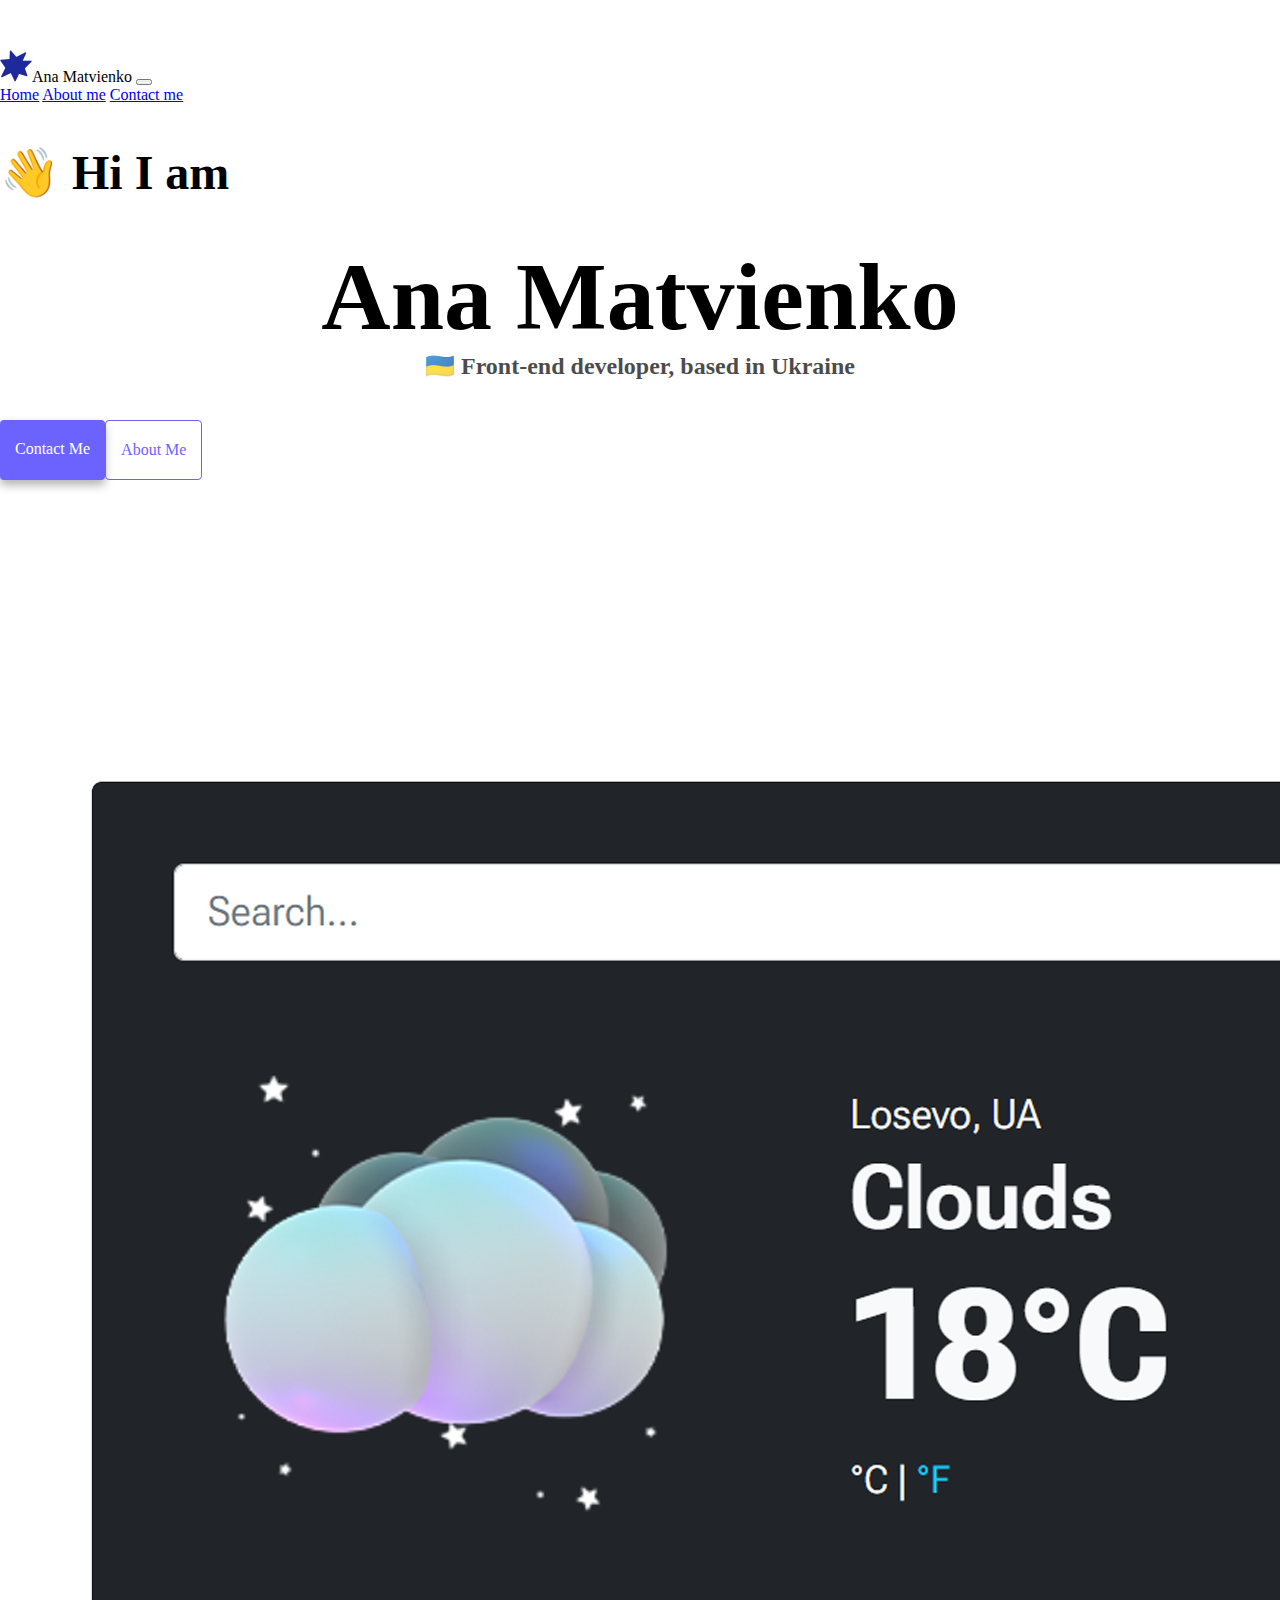
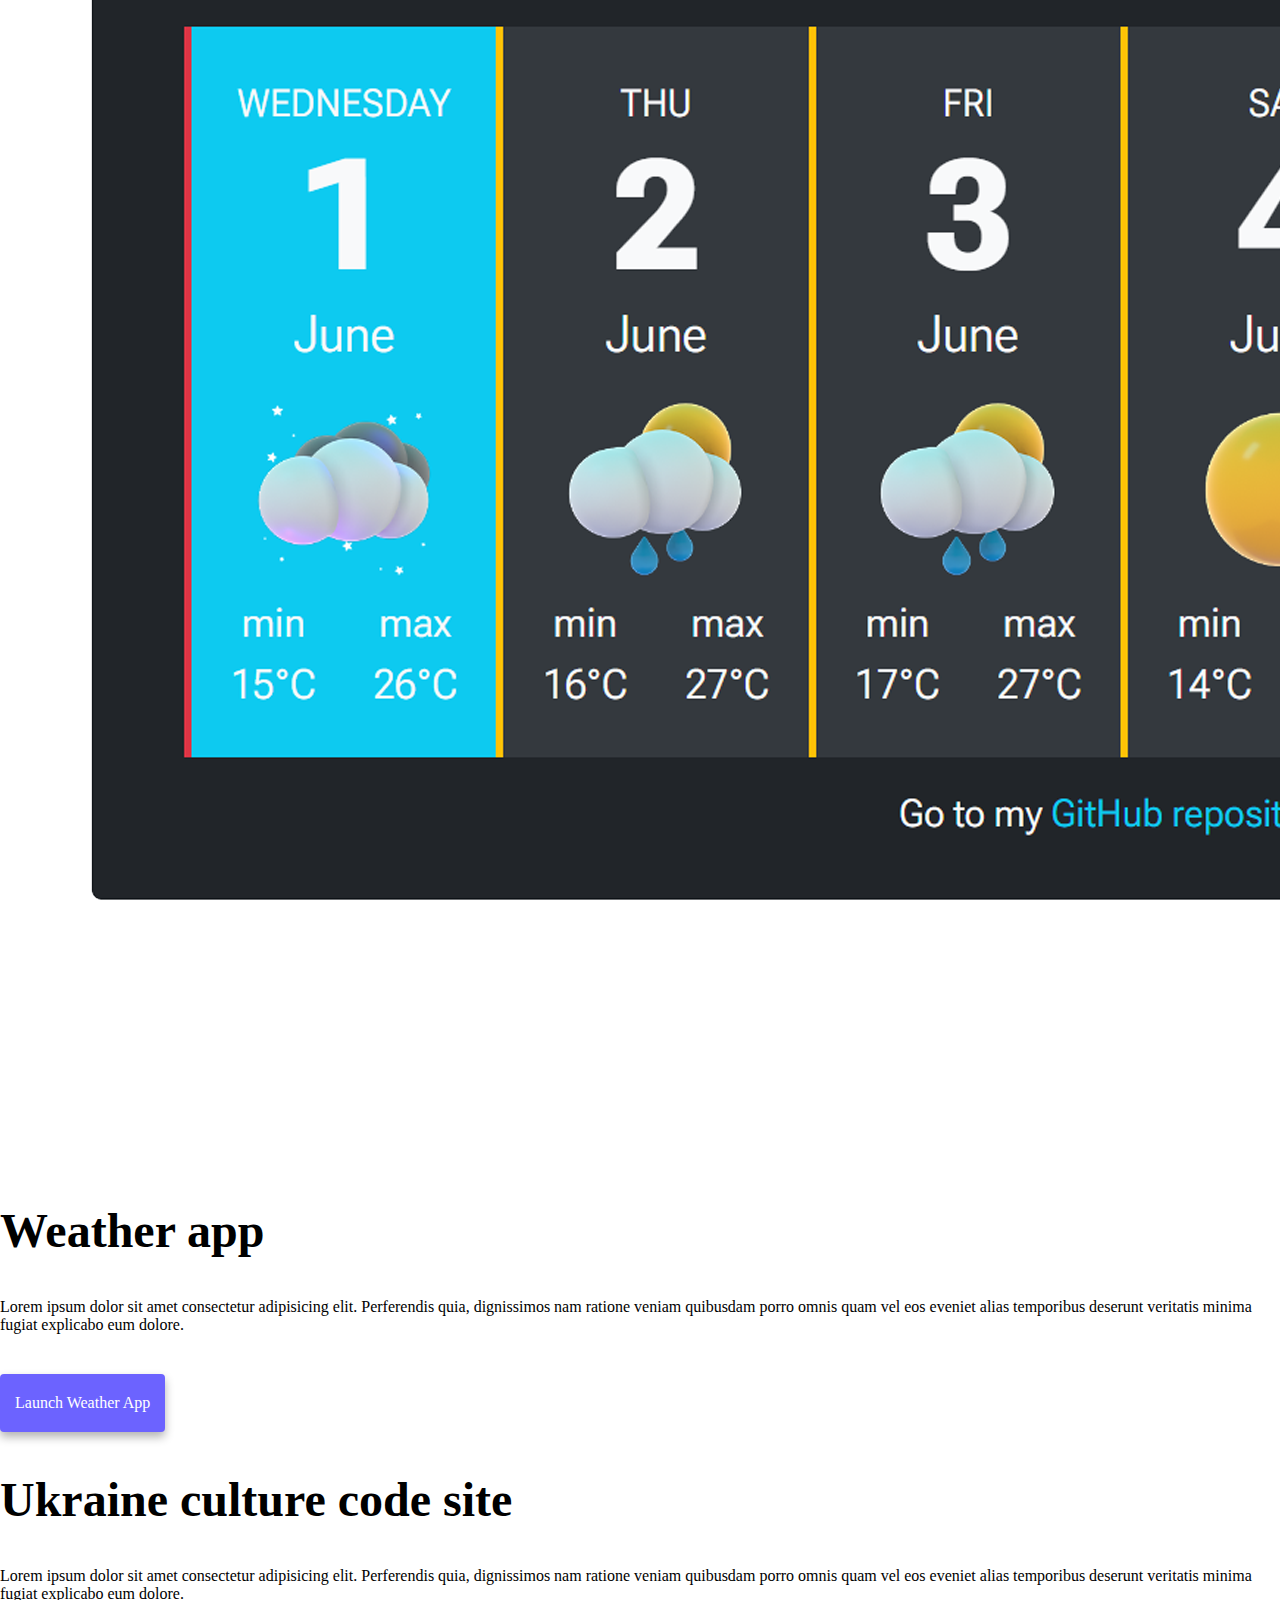
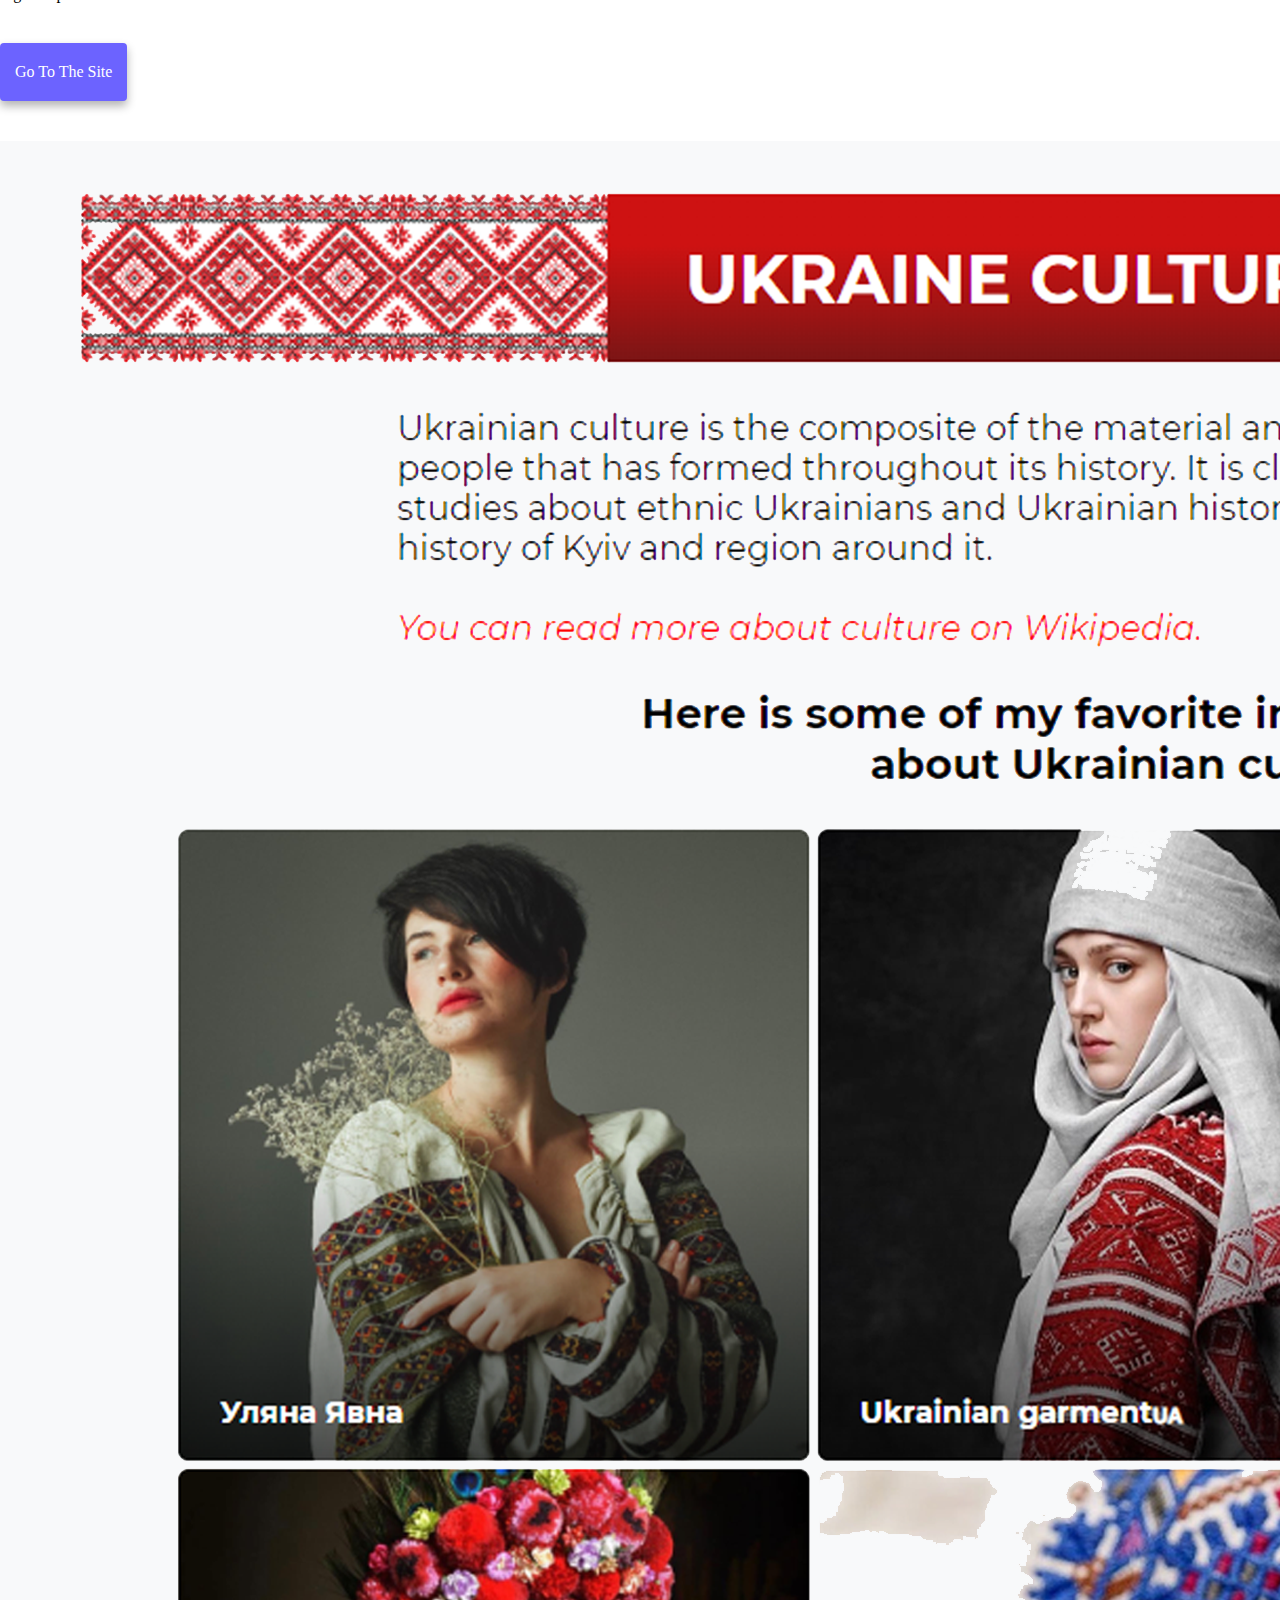
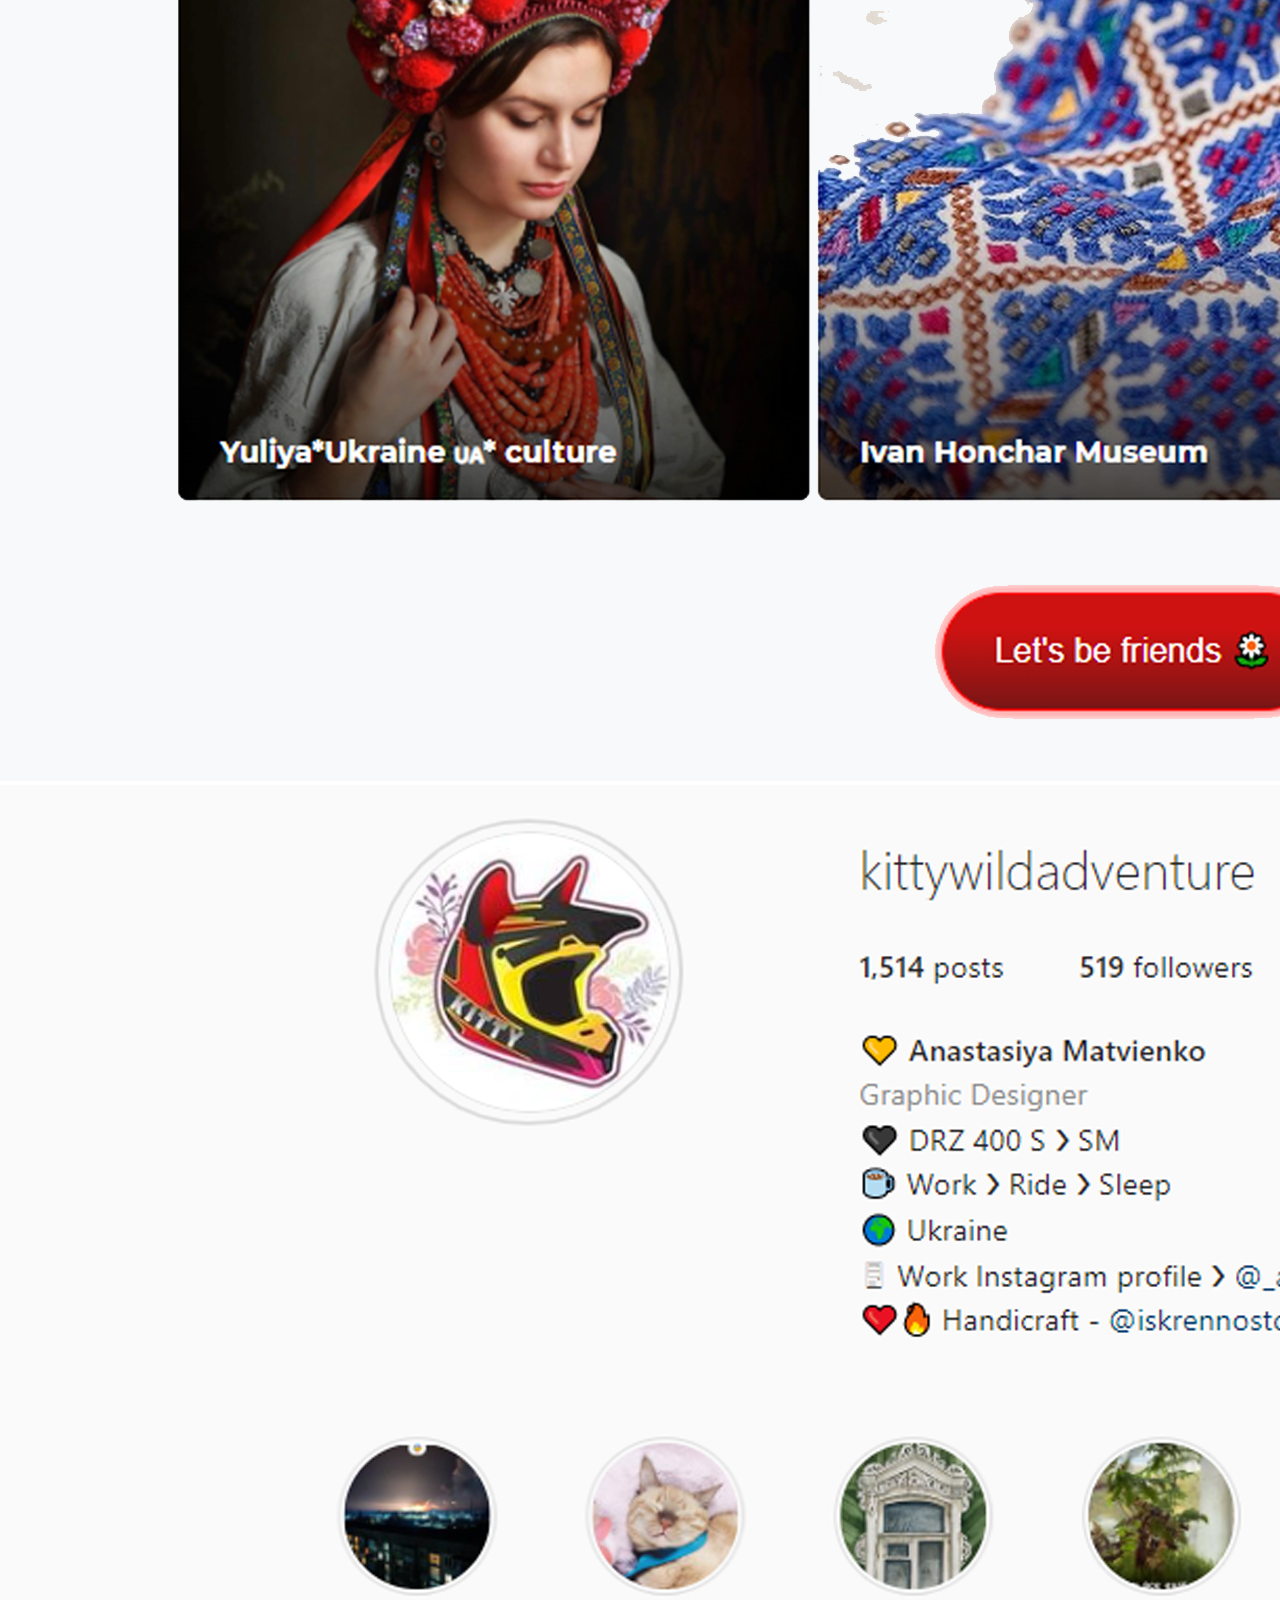
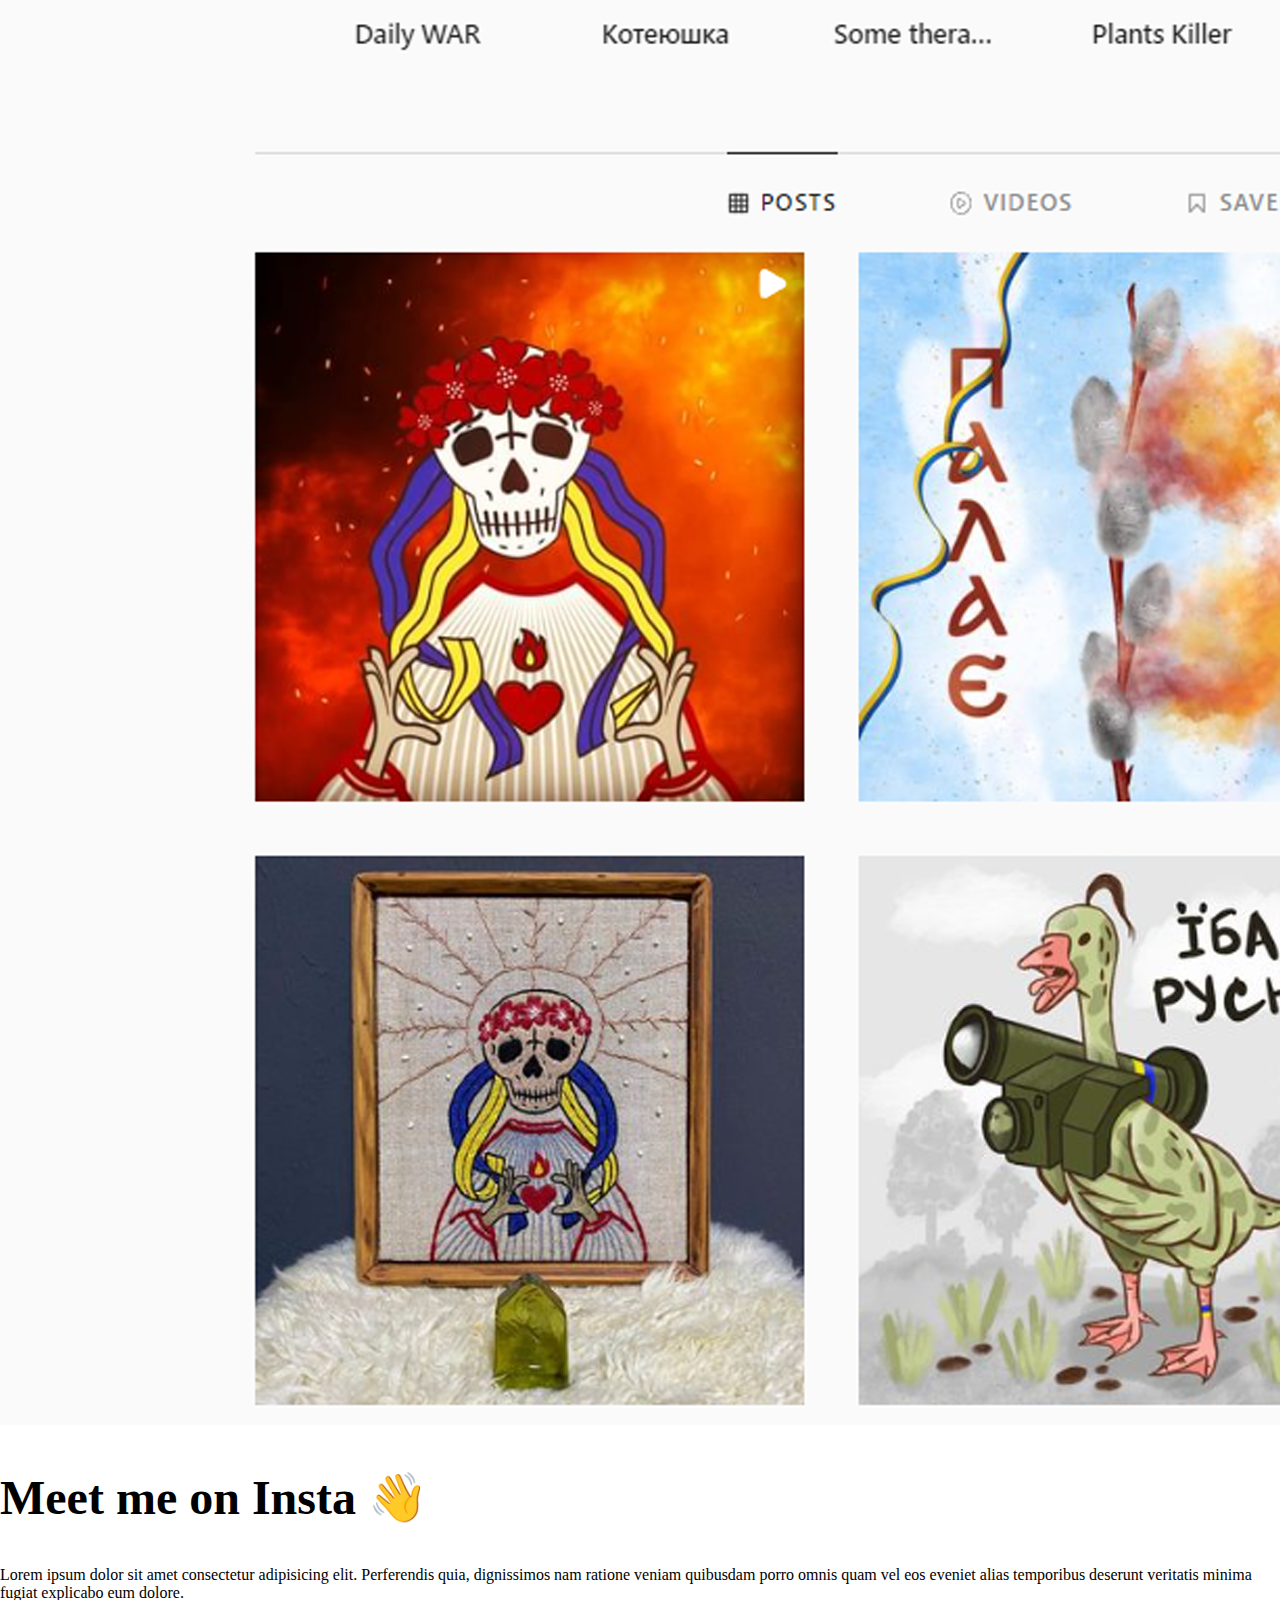
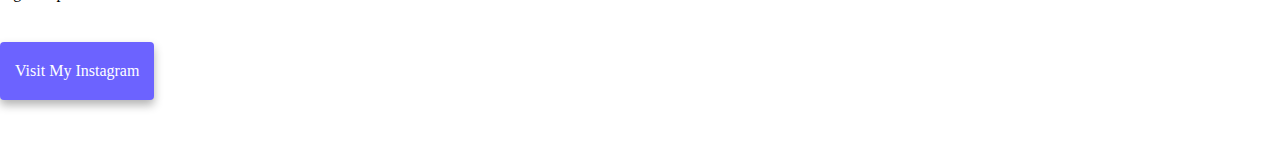
<file: index.html>
<!DOCTYPE html>
<html lang="en">
  <head>
    <meta charset="UTF-8" />
    <meta http-equiv="X-UA-Compatible" content="IE=edge" />
    <meta name="viewport" content="width=device-width, initial-scale=1.0" />
    <meta
      name="description"
      content="Anastasiya Matvienko, Front-end developer, based in Ukraine "
    />
    <title>Anastasiya Matvienko, Front-end developer, based in Ukraine</title>
    <link
      href="https://cdn.jsdelivr.net/npm/bootstrap@5.2.0-beta1/dist/css/bootstrap.min.css"
      rel="stylesheet"
      integrity="sha384-0evHe/X+R7YkIZDRvuzKMRqM+OrBnVFBL6DOitfPri4tjfHxaWutUpFmBp4vmVor"
      crossorigin="anonymous"
    />
    <script
      src="https://cdn.jsdelivr.net/npm/bootstrap@5.2.0-beta1/dist/js/bootstrap.min.js"
      integrity="sha384-kjU+l4N0Yf4ZOJErLsIcvOU2qSb74wXpOhqTvwVx3OElZRweTnQ6d31fXEoRD1Jy"
      crossorigin="anonymous"
    ></script>
    <link rel="stylesheet" href="style.css" />
    <link rel="apple-touch-icon" sizes="180x180" href="/images/favicon_io/apple-touch-icon.png">
<link rel="icon" type="image/png" sizes="32x32" href="/images/favicon_io/favicon-32x32.png">
<link rel="icon" type="image/png" sizes="16x16" href="/images/favicon_io/favicon-16x16.png">
<link rel="manifest" href="/images/favicon_io/site.webmanifest">
  </head>
  <body class="pt-5">
      <nav class="navbar fixed-top navbar-expand-lg bg-light">
      <div class="container">
        <a class="navbar-brand"><img class="me-2" src="/images/favicon_io/favicon-32x32.png" alt="Logo Ana Matvienko">Ana Matvienko</a>
        <button
          class="navbar-toggler"
          type="button"
          data-bs-toggle="collapse"
          data-bs-target="#navbarNavAltMarkup"
          aria-controls="navbarNavAltMarkup"
          aria-expanded="false"
          aria-label="Toggle navigation"
        >
          <span class="navbar-toggler-icon"></span>
        </button>
        <div class="collapse navbar-collapse" id="navbarNavAltMarkup">
          <div class="navbar-nav">
            <a class="nav-link active" aria-current="page" href="index.html"
              >Home</a
            >
            <a class="nav-link" href="about.html">About me</a>
            <a class="nav-link" href="about.html#contact">Contact me</a>
          </div>
        </div>
      </div>
    </nav>
    <h2 class="text-center">👋 Hi I am</h2>
    <h1>Ana Matvienko</h1>
    <h3>🇺🇦 Front-end developer, based in Ukraine</h3>
    <div class="navigation-links justify-content-center">
      <a href="about.html#contact" class="contact-link m-3">Contact me</a>
      <a href="about.html" class="about-link m-3">About me</a>
    </div>
    <div class="container">
      <div class="row">
        <div class="col-md-6">
          <img
            class="img-fluid bg-light rounded shadow-sm mobile-img"
            src="images/weather.png"
            alt="Screenshot of Weather app"
          />
        </div>
        <div class="col-md-6 mobile-text">
          <h2>Weather app</h2>
          Lorem ipsum dolor sit amet consectetur adipisicing elit. Perferendis
          quia, dignissimos nam ratione veniam quibusdam porro omnis quam vel
          eos eveniet alias temporibus deserunt veritatis minima fugiat
          explicabo eum dolore.
          <div class="navigation-links">
            <a
              href="https://bucolic-froyo-812b6a.netlify.app/"
              target="_blank"
              class="contact-link"
              >Launch Weather App</a
            >
          </div>
        </div>
        <div class="row my-5">
        <div class="col-md-6 mobile-text">
          <h2>Ukraine culture code site</h2>
          Lorem ipsum dolor sit amet consectetur adipisicing elit. Perferendis
          quia, dignissimos nam ratione veniam quibusdam porro omnis quam vel
          eos eveniet alias temporibus deserunt veritatis minima fugiat
          explicabo eum dolore.
          <div class="navigation-links">
            <a
              href="https://s3.amazonaws.com/shecodesio-production/challenge_submissions/files/000/818/016/original/Workshop_Week3_Homework.html?1650658404"
              target="_blank"
              class="contact-link"
              >Go to the site</a
            >
          </div>
        </div>
        <div class="col-md-6">
          <img
            class="img-fluid bg-light rounded shadow-sm mobile-img"
            src="images/culture.png"
            alt="Screenshot of site with Ukrainian media"
          />
        </div>
        <div class="row my-5">
        <div class="col-md-6">
          <img
            class="img-fluid bg-light rounded shadow-sm mobile-img"
            src="images/insta.png"
            alt="Screenshot of Instagram of Ana Matvienko"
          />
        </div>
        <div class="col-md-6  mobile-text">
          <h2>Meet me on Insta 👋</h2>
          Lorem ipsum dolor sit amet consectetur adipisicing elit. Perferendis
          quia, dignissimos nam ratione veniam quibusdam porro omnis quam vel
          eos eveniet alias temporibus deserunt veritatis minima fugiat
          explicabo eum dolore.
          <div class="navigation-links">
            <a
              href="https://www.instagram.com/kittywildadventure/"
              target="_blank"
              class="contact-link"
              >Visit my Instagram</a
            >
          </div>
        </div>
      </div>
    </div>
  </body>
</html>
</file>
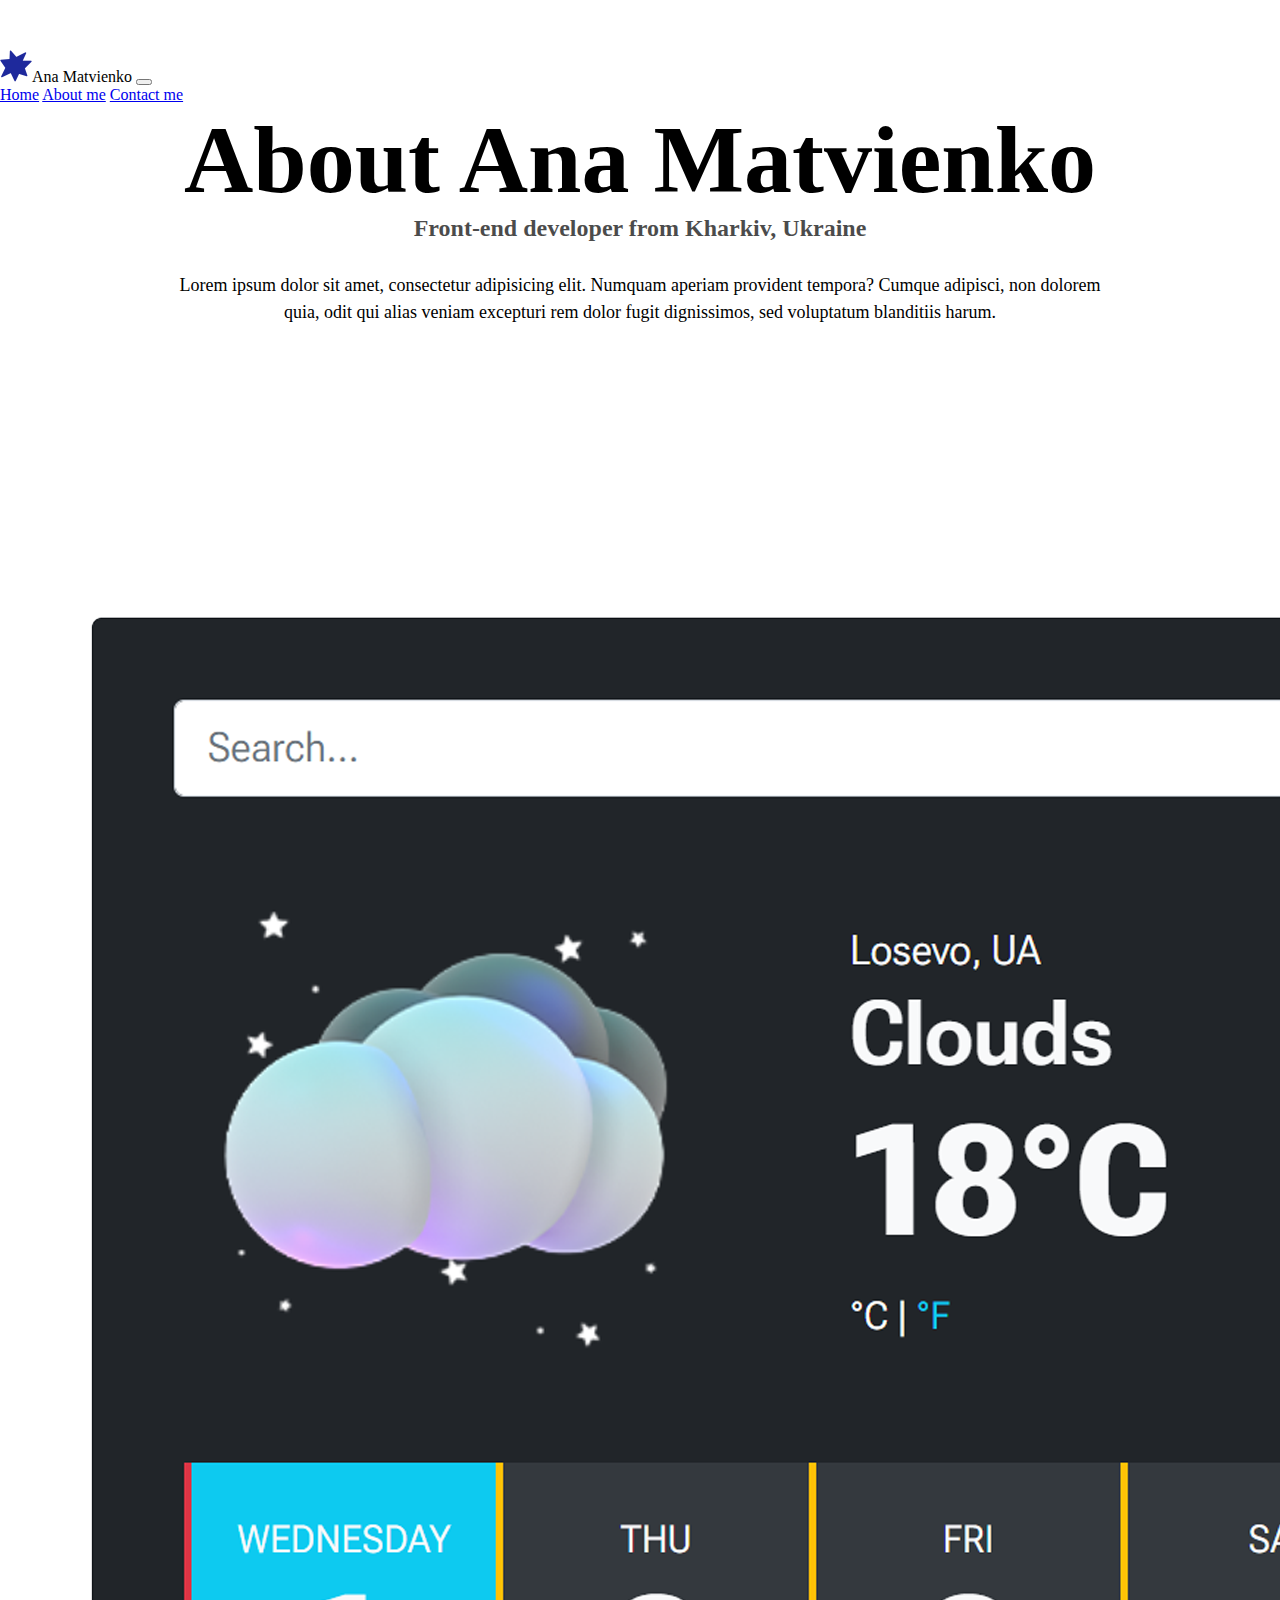
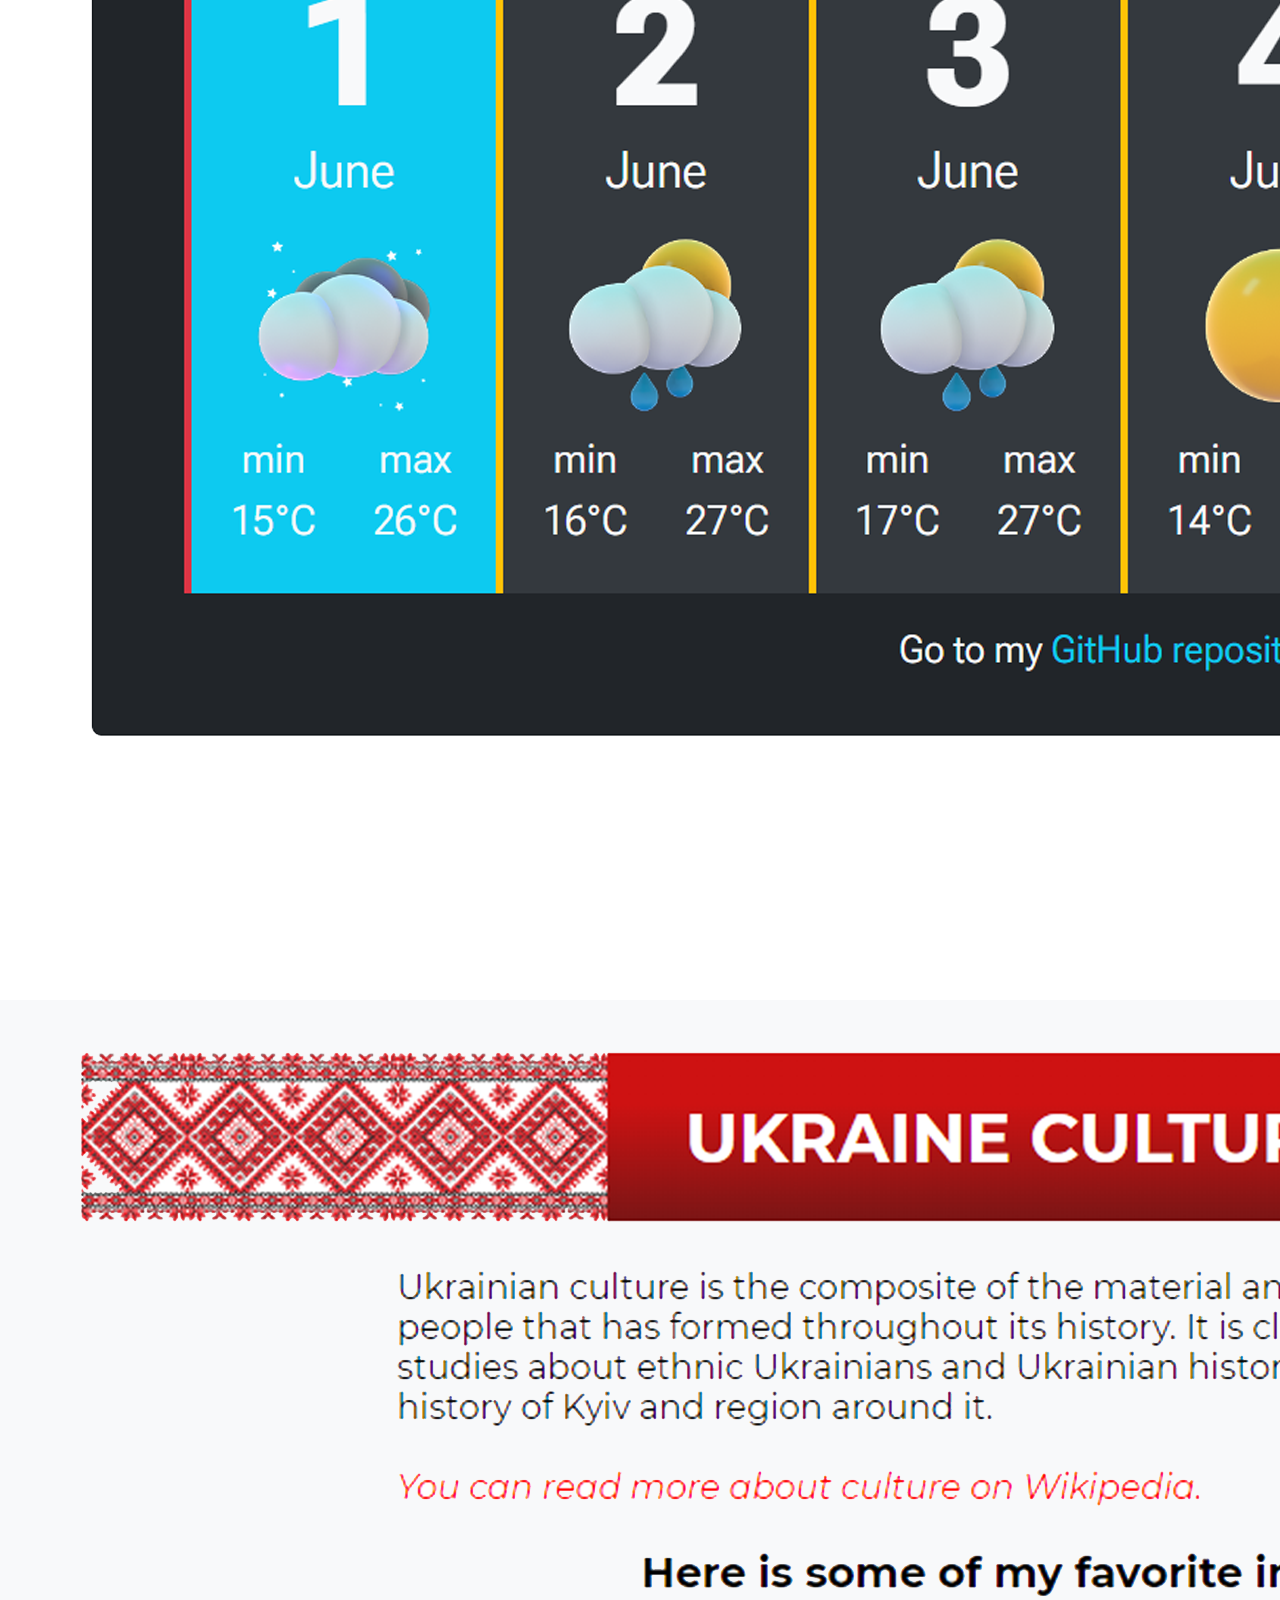
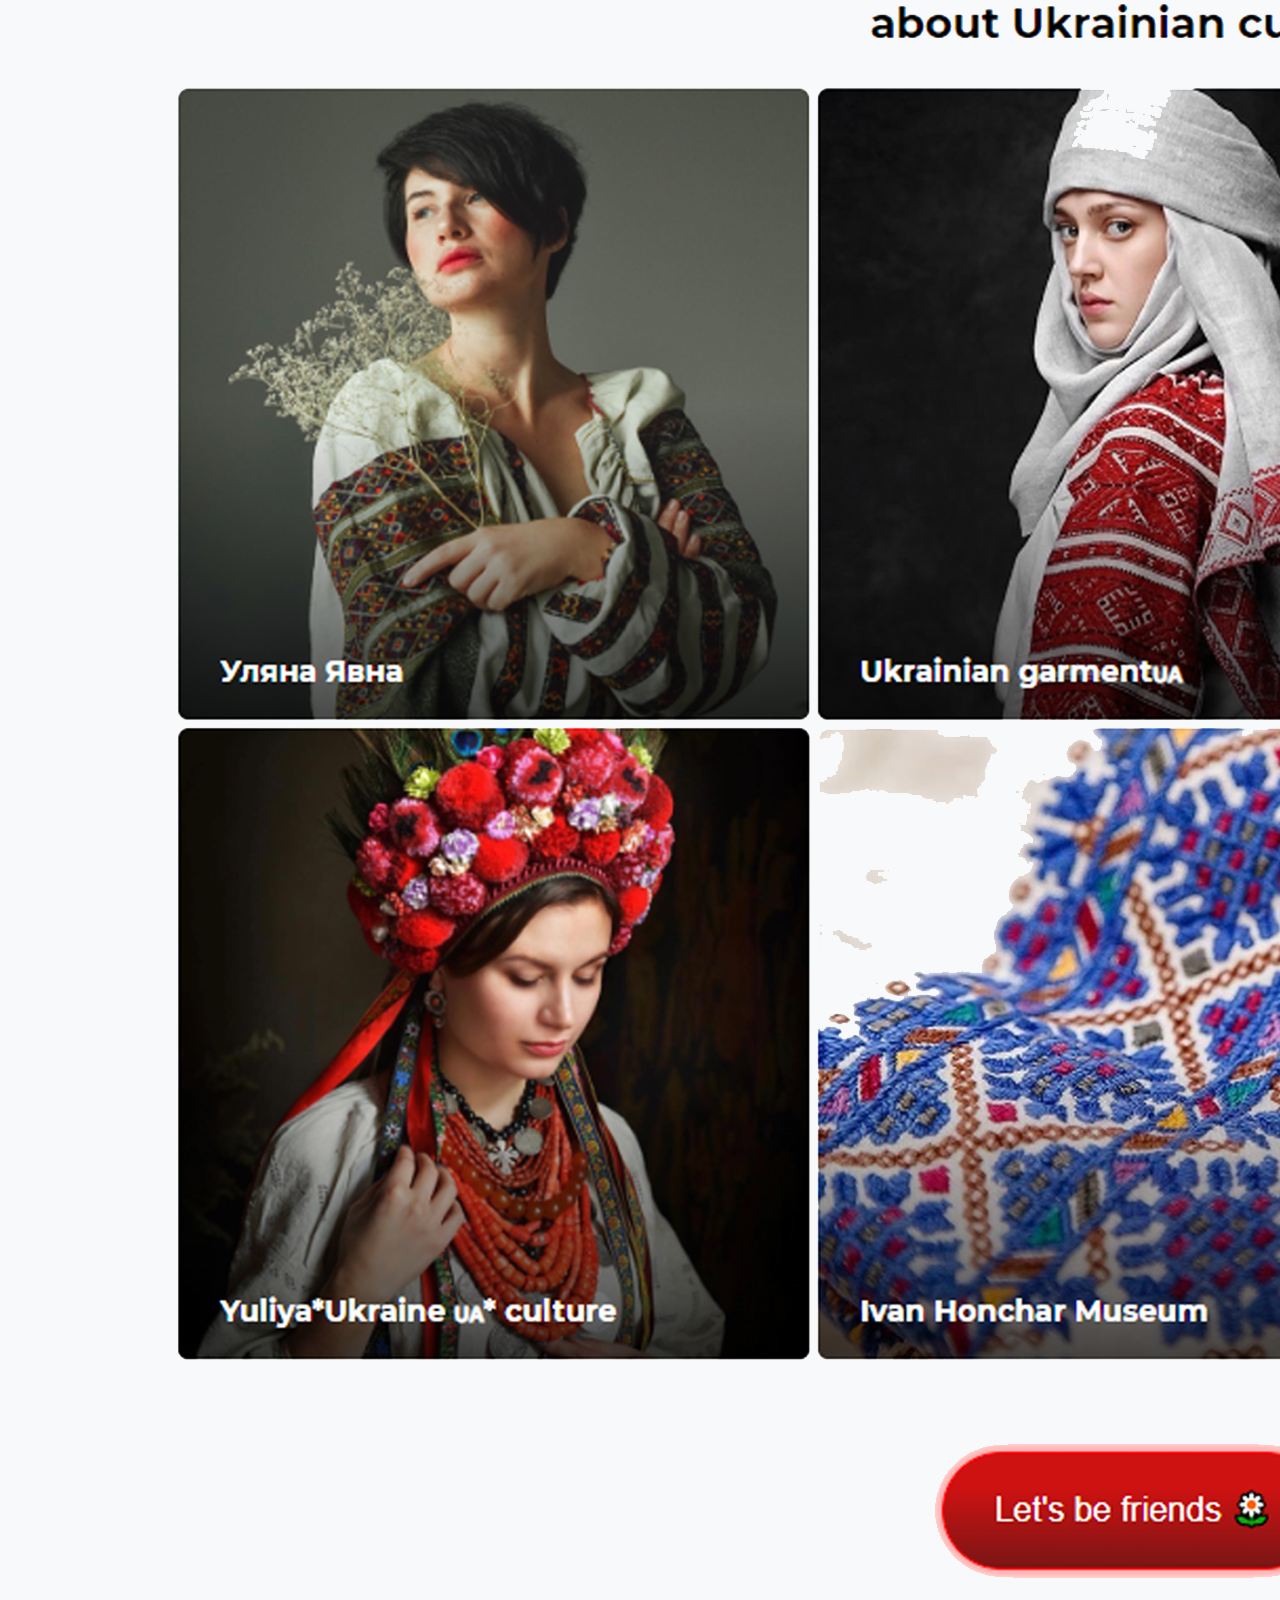
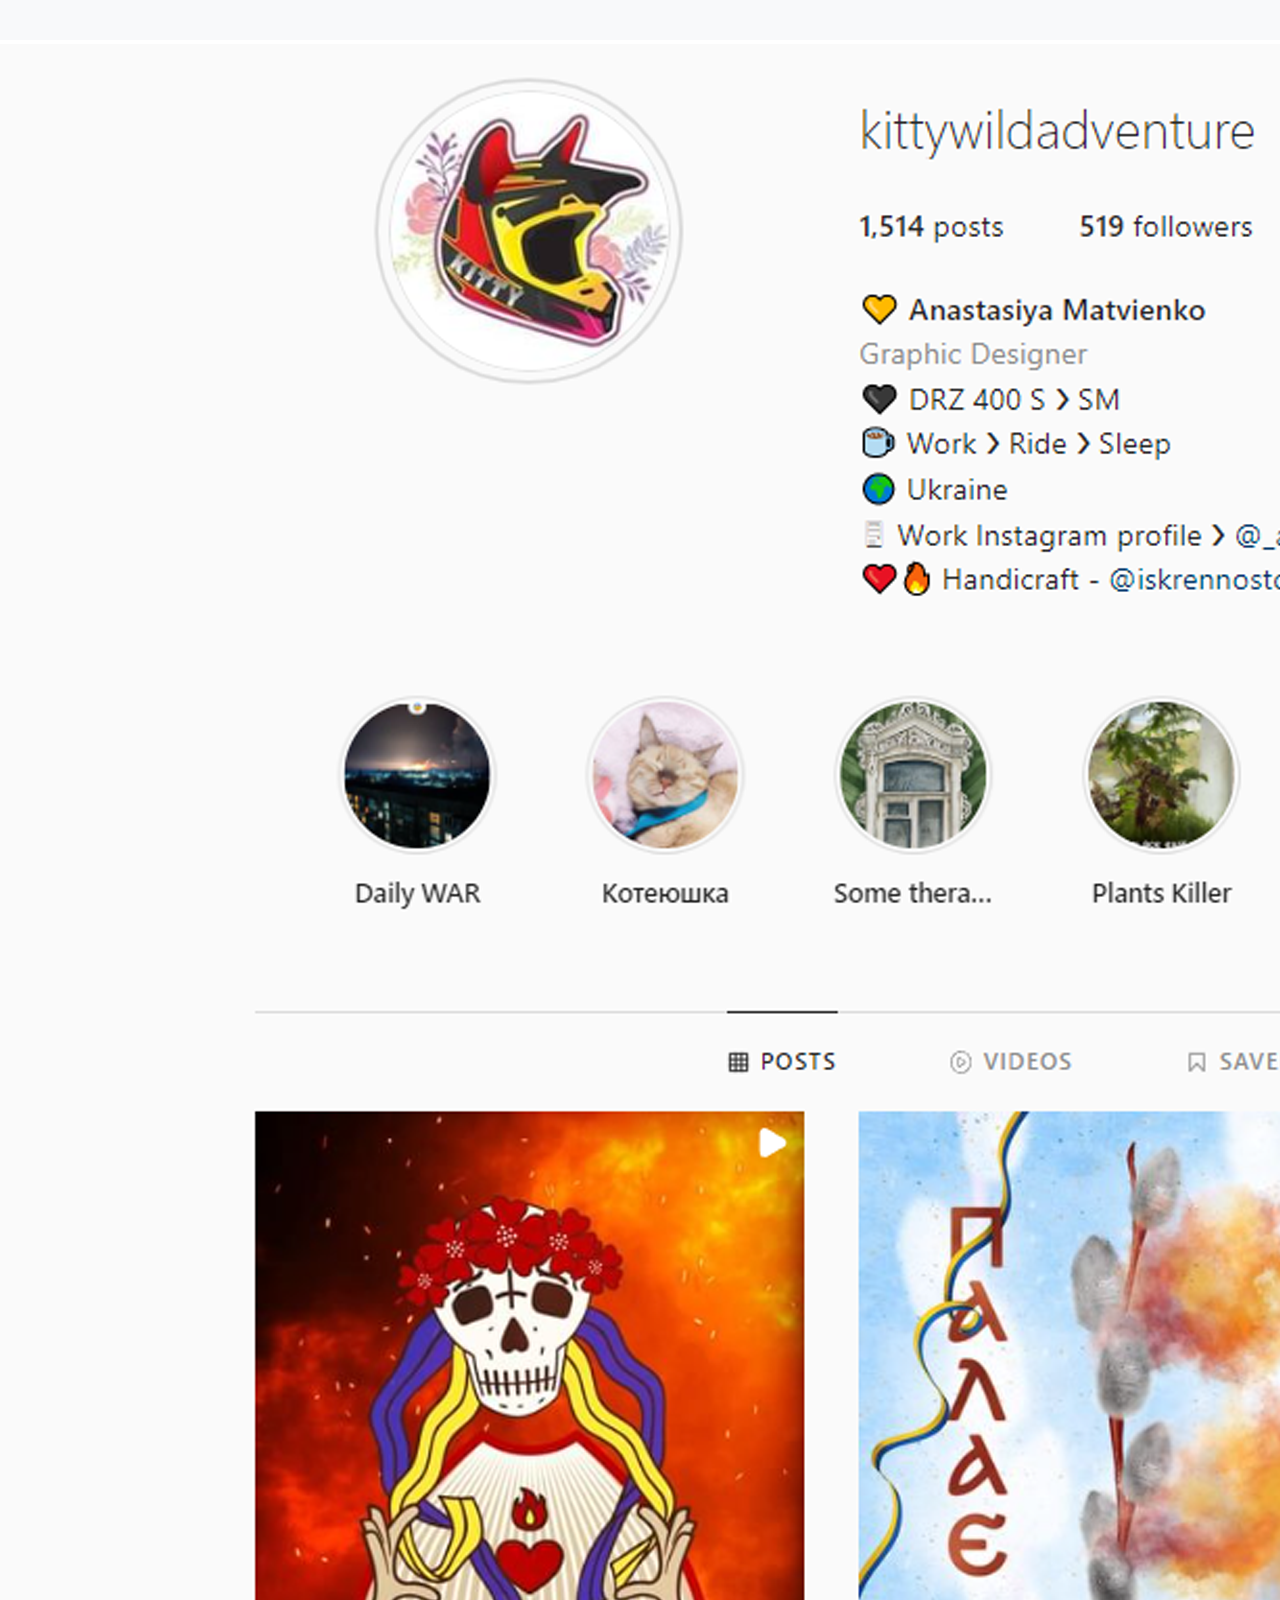
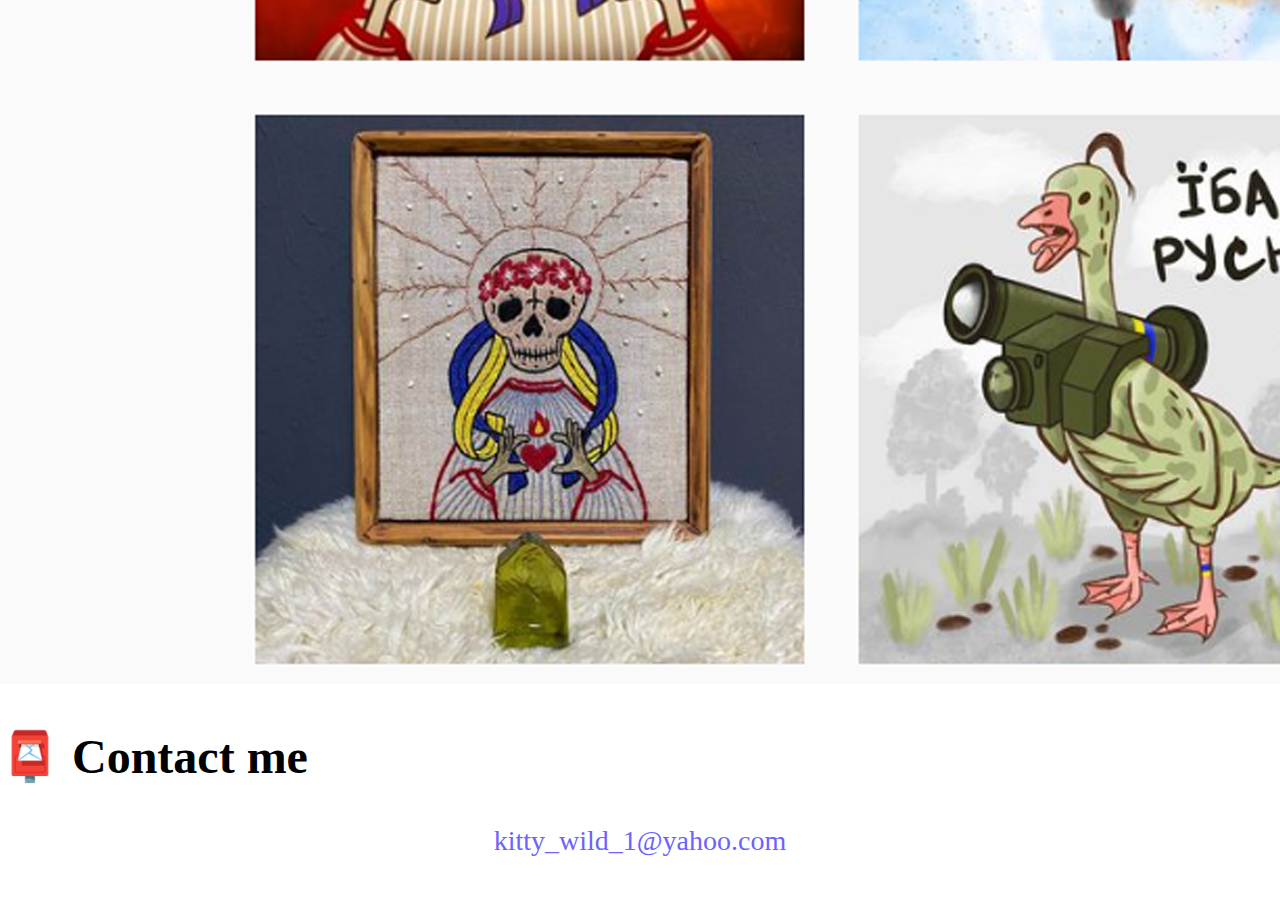
<file: about.html>
<!DOCTYPE html>
<html lang="en">
  <head>
    <meta charset="UTF-8" />
    <meta http-equiv="X-UA-Compatible" content="IE=edge" />
    <meta name="viewport" content="width=device-width, initial-scale=1.0" />
    <meta
      name="description"
      content="Anastasiya Matvienko, biography, interests, news "
    />
    <title>Biography and interests of Anastasiya Matvienko</title>
    <link
      href="https://cdn.jsdelivr.net/npm/bootstrap@5.2.0-beta1/dist/css/bootstrap.min.css"
      rel="stylesheet"
      integrity="sha384-0evHe/X+R7YkIZDRvuzKMRqM+OrBnVFBL6DOitfPri4tjfHxaWutUpFmBp4vmVor"
      crossorigin="anonymous"
    />
    <script
      src="https://cdn.jsdelivr.net/npm/bootstrap@5.2.0-beta1/dist/js/bootstrap.min.js"
      integrity="sha384-kjU+l4N0Yf4ZOJErLsIcvOU2qSb74wXpOhqTvwVx3OElZRweTnQ6d31fXEoRD1Jy"
      crossorigin="anonymous"
    ></script>
    <link rel="stylesheet" href="style.css" />
    <link rel="apple-touch-icon" sizes="180x180" href="/images/favicon_io/apple-touch-icon.png">
    <link rel="icon" type="image/png" sizes="32x32" href="/images/favicon_io/favicon-32x32.png">
    <link rel="icon" type="image/png" sizes="16x16" href="/images/favicon_io/favicon-16x16.png">
    <link rel="manifest" href="/images/favicon_io/site.webmanifest">
  </head>
  <body class="pt-5">
    <nav class="navbar fixed-top navbar-expand-lg bg-light">
      <div class="container">
        <a class="navbar-brand"><img class="me-2" src="/images/favicon_io/favicon-32x32.png" alt="Logo Ana Matvienko">Ana Matvienko</a>
        <button
          class="navbar-toggler"
          type="button"
          data-bs-toggle="collapse"
          data-bs-target="#navbarNavAltMarkup"
          aria-controls="navbarNavAltMarkup"
          aria-expanded="false"
          aria-label="Toggle navigation"
        >
          <span class="navbar-toggler-icon"></span>
        </button>
        <div class="collapse navbar-collapse" id="navbarNavAltMarkup">
          <div class="navbar-nav">
            <a class="nav-link active" aria-current="page" href="index.html"
              >Home</a
            >
            <a class="nav-link" href="about.html">About me</a>
            <a class="nav-link" href="about.html#contact">Contact me</a>
          </div>
        </div>
      </div>
    </nav>
    <h1>About Ana Matvienko</h1>
    <h3>Front-end developer from Kharkiv, Ukraine</h3>
<p class="text-center">Lorem ipsum dolor sit amet, consectetur adipisicing elit. Numquam aperiam provident tempora? Cumque adipisci, non dolorem quia, odit qui alias veniam excepturi rem dolor fugit dignissimos, sed voluptatum blanditiis harum.</p>
        <div class="container">
      <div class="row">
        <div class="col-md-4">
          <img
            class="img-fluid bg-light border border-5 border-white rounded shadow-sm"
            src="images/weather.png"
            alt="Screenshot of Weather app"
          />
        </div>
        <div class="col-md-4">
          <img
            class="img-fluid bg-light border border-5 border-white rounded shadow-sm"
            src="images/culture.png"
            alt="Screenshot of site with Ukrainian media"
          />
        </div>
        <div class="col-md-4">
          <img
            class="img-fluid bg-light border border-5 border-white rounded shadow-sm"
            src="images/insta.png"
            alt="Screenshot of Instagram of Ana Matvienko"
          />
        </div>
        </div>
    <div class="text-center m-5" id="contact">
      <h2>📮 Contact me</h2>
      <a href="mailto:kitty_wild_1@yahoo.com" class="email-link">
        kitty_wild_1@yahoo.com
      </a>
    </div>
  </body>
</html>
</file>
<file: style.css>
:root {
  --primary-color: #6c63ff;
  --secondary-color: #f5f2fe;
  --box-shadow: 0 5px 10px rgba(0, 0, 0, 0.3);
}

body {
  margin: 50px auto;
}

h1,
h3 {
  text-align: center;
  margin: 0;
}

h1 {
  font-size: 96px;
}

h2 {
  font-size: 48px;
}

h3 {
  font-size: 24px;
  opacity: 0.7;
}

p {
  display:flex;
  justify-content: center;
  font-size: 18px;
  line-height: 1.5;
  text-align: center;
  margin: auto;
  padding:30px;
  max-width: 75%;
}

.navigation-links {
  display: flex;
  margin-top: 40px;
  margin-bottom: 40px;
}

.navigation-links a {
  border-radius: 4px;
  padding: 20px 15px;
  text-decoration: none;
  text-transform: capitalize;
}

.contact-link {
  background: var(--primary-color);
  box-shadow: var(--box-shadow);
  color: white;
}

.about-link {
  color: var(--primary-color);
  border: 1px solid var(--primary-color);
}

.homepage-link {
  color: var(--primary-color);
  text-align: center;
  display: block;
}

.about-paragraphs {
  display: flex;
  margin: 30px 0;
}

.about-paragraphs p {
  margin: 10px;
}

.email-link {
  display: flex;
  justify-content: center;
  color: var(--primary-color);
  font-size: 28px;
  text-decoration: none;
}

.email-link:hover {
  text-decoration: underline;
}


@media (max-width: 576px){
.mobile-img{
  display: none;
}
.mobile-text{
  text-align: center;
}
.navigation-links{
  justify-content: center;
}
h1{
  font-size: 60px;
  line-height: 0.9;
  margin-bottom: 30px;
}
h2{
  font-size: 35px;
}
}
</file>
